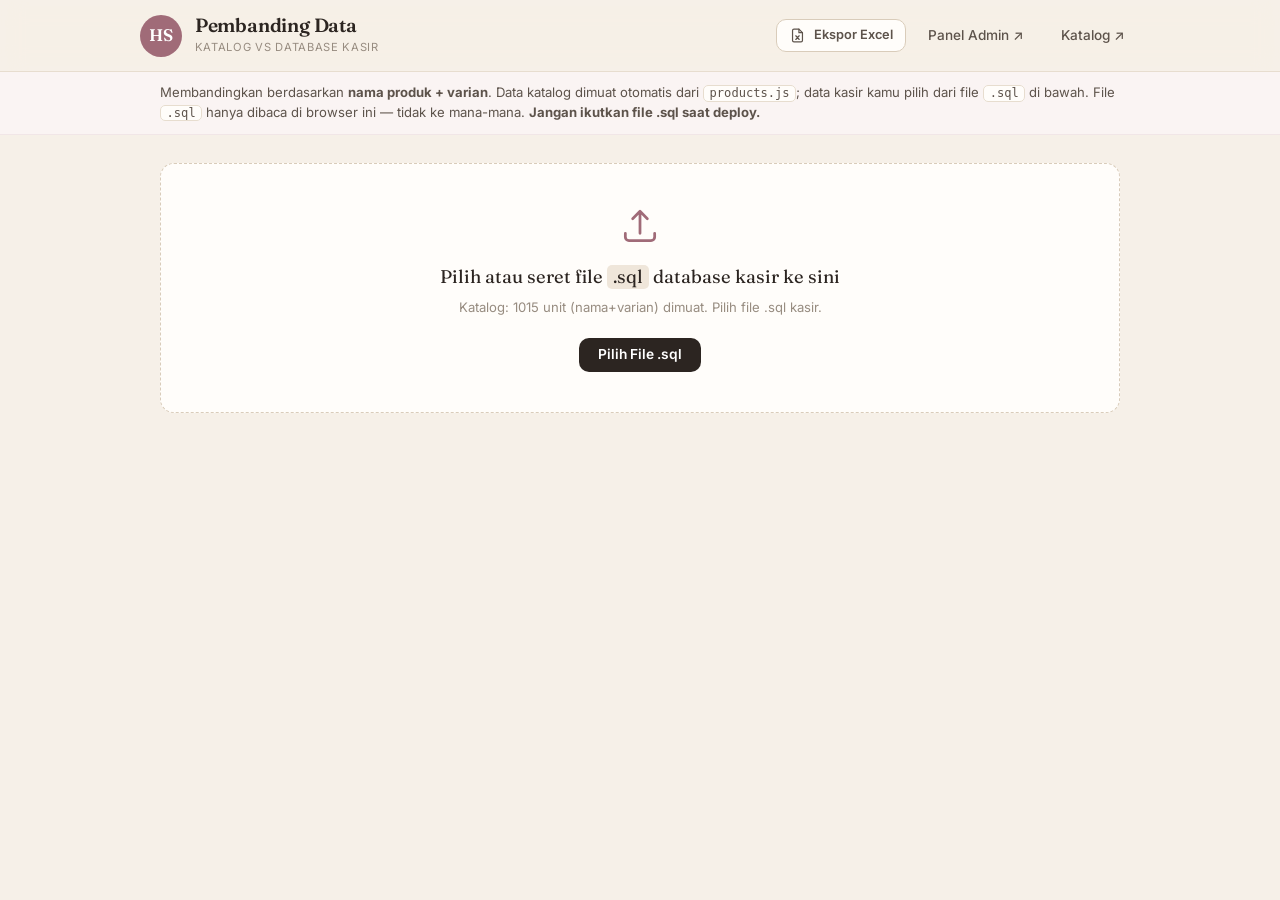
<file: compare.html>
<!DOCTYPE html>
<html lang="id">
<head>
    <meta charset="UTF-8">
    <meta name="viewport" content="width=device-width, initial-scale=1.0">
    <meta name="robots" content="noindex, nofollow">
    <title>Pembanding Katalog vs Kasir — Toko Kosmetik H. Saifullah</title>
    <link rel="stylesheet" href="style.css">
    <link rel="stylesheet" href="compare.css">
    <link rel="preconnect" href="https://fonts.googleapis.com">
    <link rel="preconnect" href="https://fonts.gstatic.com" crossorigin>
    <link href="https://fonts.googleapis.com/css2?family=Fraunces:ital,opsz,wght@0,9..144,400..700;1,9..144,400&family=Inter:wght@400;500;600;700&display=swap" rel="stylesheet">
</head>
<body class="admin-body">

    <header class="admin-header">
        <div class="admin-header-inner">
            <div class="brand">
                <span class="brand-mark">HS</span>
                <div class="brand-text">
                    <h1>Pembanding Data</h1>
                    <span class="brand-tagline">Katalog vs Database Kasir</span>
                </div>
            </div>
            <nav class="cmp-nav">
                <button class="btn btn-ghost btn-sm" id="exportExcelBtn" title="Unduh isi katalog & hasil perbandingan sebagai file Excel (.xlsx)">
                    <svg viewBox="0 0 24 24" fill="none" stroke="currentColor" stroke-width="1.7" stroke-linecap="round" stroke-linejoin="round"><path d="M14 3H7a2 2 0 0 0-2 2v14a2 2 0 0 0 2 2h10a2 2 0 0 0 2-2V8z"/><path d="M14 3v5h5"/><path d="m9.6 12.4 4.8 5.2m0-5.2-4.8 5.2"/></svg>
                    Ekspor Excel
                </button>
                <a href="admin.html" class="nav-link" target="_blank" rel="noopener">Panel Admin ↗</a>
                <a href="index.html" class="nav-link" target="_blank" rel="noopener">Katalog ↗</a>
            </nav>
        </div>
    </header>

    <div class="info-bar">
        <div class="info-bar-inner">
            Membandingkan berdasarkan <strong>nama produk + varian</strong>. Data katalog dimuat otomatis dari
            <code>products.js</code>; data kasir kamu pilih dari file <code>.sql</code> di bawah.
            File <code>.sql</code> hanya dibaca di browser ini — tidak ke mana-mana. <strong>Jangan ikutkan file .sql saat deploy.</strong>
        </div>
    </div>

    <main class="cmp-main-content">

        <!-- Upload -->
        <div class="dropzone" id="dropzone">
            <div class="dropzone-icon">
                <svg viewBox="0 0 24 24" fill="none" stroke="currentColor" stroke-width="1.5" stroke-linecap="round" stroke-linejoin="round"><path d="M12 16V4m0 0 4 4m-4-4-4 4"/><path d="M4 16v2a2 2 0 0 0 2 2h12a2 2 0 0 0 2-2v-2"/></svg>
            </div>
            <p class="dropzone-title">Pilih atau seret file <code>.sql</code> database kasir ke sini</p>
            <p class="dropzone-sub" id="dropzoneSub">Katalog: memuat…</p>
            <button class="btn btn-primary" id="pickBtn">Pilih File .sql</button>
            <input type="file" id="fileInput" accept=".sql,text/plain,application/sql" hidden>
        </div>

        <!-- Results -->
        <div id="resultsArea" hidden>
            <!-- Summary -->
            <div class="summary">
                <div class="sum-card">
                    <span class="sum-num" id="sumPos">0</span>
                    <span class="sum-label">Unit di kasir</span>
                </div>
                <div class="sum-card">
                    <span class="sum-num" id="sumCat">0</span>
                    <span class="sum-label">Unit di katalog</span>
                </div>
                <div class="sum-card highlight">
                    <span class="sum-num" id="sumMissing">0</span>
                    <span class="sum-label">Perlu ditambah ke katalog</span>
                </div>
                <div class="sum-card">
                    <span class="sum-num" id="sumOnlyCat">0</span>
                    <span class="sum-label">Hanya di katalog</span>
                </div>
            </div>

            <div class="cmp-search">
                <span class="search-icon">
                    <svg viewBox="0 0 24 24" fill="none" stroke="currentColor" stroke-width="1.7" stroke-linecap="round" stroke-linejoin="round"><circle cx="11" cy="11" r="7"/><path d="m21 21-4.2-4.2"/></svg>
                </span>
                <input type="text" id="searchInput" class="search-input" placeholder="Cari nama produk…">
            </div>

            <!-- Missing in catalog (main) -->
            <section class="result-block">
                <div class="result-head">
                    <h2>Ada di kasir, belum di katalog</h2>
                    <div class="result-head-right">
                        <span class="result-count" id="missingCount">0</span>
                        <button class="btn btn-primary btn-sm" id="addToAdminBtn" disabled>Tambahkan ke Admin</button>
                    </div>
                </div>
                <p class="result-hint">Centang yang ingin ditambahkan lalu klik <em>Tambahkan ke Admin</em> — produk langsung masuk ke draft Panel Admin (kategori otomatis dari kasir), tinggal lengkapi foto lalu ekspor. Item <strong>"Mungkin sama"</strong> (nama mirip <em>atau</em> varian yang cuma beda penulisan, mis. "Roll on" vs "Roll On Promo") sengaja tidak dicentang otomatis — kamu yang menentukan.</p>
                <div class="missing-controls">
                    <span class="breakdown" id="missingBreakdown"></span>
                    <div class="missing-tools">
                        <button class="linkbtn" id="selectAllBtn">Pilih semua</button>
                        <button class="linkbtn" id="clearSelBtn">Kosongkan</button>
                        <button class="linkbtn" id="copyMissingBtn">Salin daftar</button>
                        <label class="check"><input type="checkbox" id="hideMaybe"> Sembunyikan kemungkinan duplikat</label>
                    </div>
                </div>
                <div class="cmp-list" id="missingList"></div>
                <p class="block-empty" id="missingEmpty" hidden>Tidak ada — semua produk kasir sudah ada di katalog. 🎉</p>
            </section>

            <!-- Only in catalog (secondary) -->
            <section class="result-block">
                <button class="result-head collapsible" id="onlyCatToggle" aria-expanded="false">
                    <h2>Hanya di katalog (tidak ada di kasir)</h2>
                    <div class="result-head-right">
                        <span class="result-count muted" id="onlyCatCount">0</span>
                        <span class="chevron">
                            <svg viewBox="0 0 24 24" fill="none" stroke="currentColor" stroke-width="1.8" stroke-linecap="round" stroke-linejoin="round"><path d="m6 9 6 6 6-6"/></svg>
                        </span>
                    </div>
                </button>
                <p class="result-hint">Untuk cek typo penulisan nama atau produk yang sudah tidak dijual di kasir.</p>
                <div class="cmp-list" id="onlyCatList" hidden></div>
            </section>
        </div>
    </main>

    <!-- Toast -->
    <div class="toast" id="toast">
        <span class="toast-icon">
            <svg viewBox="0 0 24 24" fill="none" stroke="currentColor" stroke-width="2.4" stroke-linecap="round" stroke-linejoin="round"><path d="M20 6 9 17l-5-5"/></svg>
        </span>
        <span class="toast-message" id="toastMessage"></span>
    </div>

    <!-- Back to Top -->
    <button class="back-to-top" id="backToTop" aria-label="Kembali ke atas" title="Kembali ke atas">
        <svg viewBox="0 0 24 24" fill="none" stroke="currentColor" stroke-width="2" stroke-linecap="round" stroke-linejoin="round"><path d="M12 19V5M5 12l7-7 7 7"/></svg>
    </button>

    <script src="products.js"></script>
    <script src="xlsx.js"></script>
    <script src="compare.js"></script>
</body>
</html>
</file>
<file: style.css>
/* ============================================================
   STYLE.CSS — Toko Kosmetik H. Saifullah
   Boutique elegant: cream + dusty mauve, Fraunces serif display
   ============================================================ */

:root {
    --cream:        #f6f0e8;
    --cream-deep:   #efe6da;
    --surface:      #fffdfa;
    --ink:          #2c2521;
    --ink-soft:     #5d534b;
    --muted:        #978c80;
    --line:         #e7ddcf;
    --line-strong:  #d9ccba;
    --accent:       #a06b78;
    --accent-deep:  #7e4f5c;
    --accent-soft:  #f1e6e7;
    --accent-tint:  #faf4f3;
    --wa:           #1f9d57;
    --wa-deep:      #17804a;
    --danger:       #b4564f;
    --danger-soft:  #f6e6e4;
    --radius:       14px;
    --radius-sm:    10px;
    --shadow:       0 10px 30px -16px rgba(60, 42, 36, 0.35);
    --shadow-soft:  0 4px 18px -12px rgba(60, 42, 36, 0.30);
    --ease:         cubic-bezier(0.22, 0.61, 0.36, 1);
}

* {
    margin: 0;
    padding: 0;
    box-sizing: border-box;
}

html {
    scroll-behavior: smooth;
}

body {
    font-family: 'Inter', -apple-system, BlinkMacSystemFont, 'Segoe UI', Roboto, sans-serif;
    background: var(--cream);
    min-height: 100vh;
    color: var(--ink);
    line-height: 1.6;
    -webkit-font-smoothing: antialiased;
    text-rendering: optimizeLegibility;
}

svg {
    display: block;
    width: 100%;
    height: 100%;
}

/* ============================================================
   HEADER
   ============================================================ */
.header {
    background: rgba(246, 240, 232, 0.82);
    backdrop-filter: saturate(150%) blur(12px);
    -webkit-backdrop-filter: saturate(150%) blur(12px);
    border-bottom: 1px solid var(--line);
    padding: 0.9rem 1.25rem;
    position: sticky;
    top: 0;
    z-index: 1000;
}

.header-container {
    max-width: 1280px;
    margin: 0 auto;
    display: flex;
    align-items: center;
    justify-content: space-between;
    gap: 1rem;
}

.brand {
    display: flex;
    align-items: center;
    gap: 0.8rem;
    min-width: 0;
}

.brand-mark {
    flex-shrink: 0;
    width: 42px;
    height: 42px;
    display: grid;
    place-items: center;
    border-radius: 50%;
    background: var(--accent);
    color: #fff;
    font-family: 'Fraunces', serif;
    font-weight: 600;
    font-size: 1.05rem;
    letter-spacing: 0.02em;
}

.brand-text {
    min-width: 0;
}

.brand-text h1 {
    font-family: 'Fraunces', serif;
    font-optical-sizing: auto;
    color: var(--ink);
    font-size: 1.2rem;
    font-weight: 600;
    line-height: 1.15;
    letter-spacing: -0.01em;
}

.brand-tagline {
    display: block;
    font-size: 0.7rem;
    letter-spacing: 0.06em;
    text-transform: uppercase;
    color: var(--muted);
    margin-top: 0.15rem;
}

.nav-menu {
    display: flex;
    align-items: center;
    gap: 0.4rem;
    flex-shrink: 0;
}

.nav-link {
    padding: 0.45rem 0.95rem;
    color: var(--ink-soft);
    text-decoration: none;
    border-radius: 999px;
    font-size: 0.85rem;
    font-weight: 500;
    transition: color 0.25s var(--ease), background 0.25s var(--ease);
    white-space: nowrap;
    border: none;
    background: transparent;
    font-family: inherit;
    cursor: pointer;
}

.nav-link:hover {
    color: var(--ink);
    background: var(--cream-deep);
}

.nav-link.active {
    color: var(--accent-deep);
    background: var(--accent-soft);
}

/* ============================================================
   FLOATING CART BUTTON
   ============================================================ */
.floating-cart-btn {
    position: fixed;
    bottom: 1.6rem;
    right: 1.6rem;
    width: 58px;
    height: 58px;
    background: var(--ink);
    border: none;
    border-radius: 50%;
    cursor: pointer;
    z-index: 1100;
    box-shadow: var(--shadow);
    transition: transform 0.25s var(--ease), background 0.3s var(--ease);
    display: flex;
    align-items: center;
    justify-content: center;
    color: #fff;
}

.floating-cart-btn.has-items {
    background: var(--accent);
}

.floating-cart-btn:hover {
    transform: translateY(-2px) scale(1.04);
}

.floating-cart-btn:active {
    transform: scale(0.96);
}

.floating-cart-btn .cart-icon {
    width: 24px;
    height: 24px;
}

.floating-cart-btn .cart-badge {
    position: absolute;
    top: -3px;
    right: -3px;
    background: var(--accent-deep);
    color: #fff;
    font-size: 0.68rem;
    font-weight: 700;
    min-width: 21px;
    height: 21px;
    padding: 0 5px;
    border-radius: 999px;
    display: none;
    align-items: center;
    justify-content: center;
    border: 2px solid var(--cream);
}

.floating-cart-btn.has-items .cart-badge {
    background: var(--ink);
}

/* ============================================================
   BACK TO TOP (dipakai katalog, admin, & pembanding)
   ============================================================ */
.back-to-top {
    position: fixed;
    bottom: 1.5rem;
    right: 1.5rem;
    width: 46px;
    height: 46px;
    border-radius: 50%;
    border: 1px solid var(--line-strong);
    background: var(--surface);
    color: var(--ink);
    cursor: pointer;
    display: flex;
    align-items: center;
    justify-content: center;
    padding: 12px;
    box-shadow: var(--shadow-soft);
    opacity: 0;
    visibility: hidden;
    transform: translateY(10px);
    transition: opacity 0.25s var(--ease), transform 0.25s var(--ease),
                visibility 0.25s var(--ease), background 0.2s var(--ease), color 0.2s var(--ease);
    z-index: 1050;
}

.back-to-top.visible {
    opacity: 1;
    visibility: visible;
    transform: translateY(0);
}

.back-to-top:hover {
    background: var(--ink);
    color: #fff;
    border-color: var(--ink);
    transform: translateY(-2px);
}

.back-to-top svg { width: 100%; height: 100%; }

/* Di katalog ada tombol keranjang melayang di kanan-bawah,
   jadi tombol ini diangkat ke atasnya (body tanpa kelas .admin-body) */
body:not(.admin-body) .back-to-top { bottom: 5.75rem; right: 1.6rem; }

@media (max-width: 480px) {
    .back-to-top { width: 42px; height: 42px; }
    body:not(.admin-body) .back-to-top { bottom: 5rem; right: 1.1rem; }
}

/* ============================================================
   FILTER SECTION
   ============================================================ */
.filter-section {
    background: var(--cream);
    padding: 0.9rem 1.25rem;
    border-bottom: 1px solid var(--line);
    position: sticky;
    top: 66px;
    z-index: 100;
}

.filter-row {
    display: flex;
    gap: 0.6rem;
    max-width: 860px;
    margin: 0 auto;
    align-items: center;
}

.category-select-btn {
    display: flex;
    align-items: center;
    gap: 0.5rem;
    padding: 0.7rem 1rem;
    background: var(--surface);
    color: var(--ink);
    border: 1px solid var(--line-strong);
    border-radius: 999px;
    font-size: 0.85rem;
    font-family: inherit;
    font-weight: 500;
    cursor: pointer;
    transition: border-color 0.25s var(--ease), background 0.25s var(--ease);
    white-space: nowrap;
    flex-shrink: 0;
}

.category-select-btn:hover {
    border-color: var(--accent);
}

.category-text {
    max-width: 130px;
    overflow: hidden;
    text-overflow: ellipsis;
}

.category-arrow {
    width: 15px;
    height: 15px;
    color: var(--muted);
}

.search-container {
    flex: 1;
    min-width: 0;
    position: relative;
    display: flex;
    align-items: center;
}

.search-icon {
    position: absolute;
    left: 1rem;
    width: 17px;
    height: 17px;
    color: var(--muted);
    pointer-events: none;
}

.search-input {
    width: 100%;
    padding: 0.7rem 1.1rem 0.7rem 2.6rem;
    border: 1px solid var(--line-strong);
    border-radius: 999px;
    font-size: 0.9rem;
    font-family: inherit;
    color: var(--ink);
    transition: border-color 0.25s var(--ease), box-shadow 0.25s var(--ease);
    background: var(--surface);
}

.search-input::placeholder { color: var(--muted); }

.search-input:focus {
    outline: none;
    border-color: var(--accent);
    box-shadow: 0 0 0 3px var(--accent-soft);
}

.view-toggle-btn {
    width: 44px;
    height: 44px;
    background: var(--surface);
    color: var(--ink-soft);
    border: 1px solid var(--line-strong);
    border-radius: 50%;
    cursor: pointer;
    transition: border-color 0.25s var(--ease), color 0.25s var(--ease);
    display: flex;
    align-items: center;
    justify-content: center;
    flex-shrink: 0;
    padding: 0;
}

.view-toggle-btn:hover {
    border-color: var(--accent);
    color: var(--accent);
}

.view-toggle-btn .view-icon {
    width: 20px;
    height: 20px;
}

/* Category Modal */
.category-modal-content { max-width: 520px; }

.category-grid {
    display: grid;
    grid-template-columns: repeat(2, 1fr);
    gap: 0.5rem;
}

@media (min-width: 440px) {
    .category-grid { grid-template-columns: repeat(3, 1fr); }
}

.category-grid-btn {
    padding: 0.7rem 0.5rem;
    background: var(--surface);
    border: 1px solid var(--line);
    border-radius: var(--radius-sm);
    font-size: 0.8rem;
    font-family: inherit;
    font-weight: 500;
    color: var(--ink-soft);
    cursor: pointer;
    transition: all 0.2s var(--ease);
    text-align: center;
}

.category-grid-btn:hover {
    border-color: var(--accent);
    color: var(--accent-deep);
}

.category-grid-btn.active {
    background: var(--ink);
    color: #fff;
    border-color: var(--ink);
}

/* ============================================================
   MAIN CONTENT
   ============================================================ */
.main-content {
    max-width: 1280px;
    margin: 0 auto;
    padding: 2rem 1.25rem 4rem;
}

.products-info {
    margin-bottom: 1.25rem;
    color: var(--muted);
    font-size: 0.78rem;
    text-transform: uppercase;
    letter-spacing: 0.08em;
}

.products-grid {
    display: grid;
    grid-template-columns: repeat(2, 1fr);
    gap: 0.9rem;
}

@media (min-width: 640px) {
    .products-grid { grid-template-columns: repeat(3, 1fr); gap: 1.1rem; }
}

@media (min-width: 1024px) {
    .products-grid { grid-template-columns: repeat(4, 1fr); gap: 1.25rem; }
}

@media (min-width: 1280px) {
    .products-grid { grid-template-columns: repeat(5, 1fr); }
}

/* ============================================================
   PRODUCT CARD
   ============================================================ */
.product-card {
    background: var(--surface);
    border: 1px solid var(--line);
    border-radius: var(--radius);
    overflow: hidden;
    transition: transform 0.3s var(--ease), box-shadow 0.3s var(--ease), border-color 0.3s var(--ease);
    display: flex;
    flex-direction: column;
}

.product-card:hover {
    transform: translateY(-4px);
    box-shadow: var(--shadow);
    border-color: var(--line-strong);
}

.product-image {
    width: 100%;
    aspect-ratio: 1;
    background: var(--cream-deep);
    display: flex;
    align-items: center;
    justify-content: center;
    color: #c3b4a2;
    border-bottom: 1px solid var(--line);
}

.product-image .img-placeholder {
    width: 38%;
    height: 38%;
    opacity: 0.8;
}

.product-image img {
    width: 100%;
    height: 100%;
    object-fit: cover;
}

.product-info {
    padding: 0.9rem;
    flex: 1;
    display: flex;
    flex-direction: column;
}

.product-category {
    font-size: 0.62rem;
    font-weight: 600;
    letter-spacing: 0.1em;
    text-transform: uppercase;
    color: var(--accent);
    margin-bottom: 0.4rem;
}

.product-name {
    font-family: 'Fraunces', serif;
    font-optical-sizing: auto;
    font-size: 0.98rem;
    font-weight: 500;
    color: var(--ink);
    margin-bottom: 0.8rem;
    line-height: 1.3;
    display: -webkit-box;
    -webkit-line-clamp: 2;
    -webkit-box-orient: vertical;
    overflow: hidden;
}

.variant-btn {
    display: inline-flex;
    align-items: center;
    gap: 0.35rem;
    align-self: flex-start;
    padding: 0.3rem 0;
    background: none;
    border: none;
    font-size: 0.76rem;
    font-family: inherit;
    font-weight: 500;
    color: var(--accent-deep);
    cursor: pointer;
    transition: color 0.2s var(--ease);
    margin-bottom: 0.7rem;
    border-bottom: 1px solid transparent;
}

.variant-btn svg { width: 14px; height: 14px; }

.variant-btn:hover {
    color: var(--ink);
    border-bottom-color: currentColor;
}

.product-actions {
    display: flex;
    gap: 0.5rem;
    margin-top: auto;
}

.action-btn {
    flex: 1;
    padding: 0.55rem;
    border: 1px solid var(--ink);
    border-radius: var(--radius-sm);
    font-size: 0.82rem;
    font-family: inherit;
    font-weight: 600;
    cursor: pointer;
    transition: all 0.2s var(--ease);
    display: flex;
    align-items: center;
    justify-content: center;
    gap: 0.35rem;
}

.action-btn svg { width: 17px; height: 17px; }

.add-cart-btn {
    background: var(--ink);
    color: #fff;
}

.add-cart-btn:hover {
    background: var(--accent);
    border-color: var(--accent);
}

/* ============================================================
   NO PRODUCTS
   ============================================================ */
.no-products {
    text-align: center;
    padding: 4rem 2rem;
    color: var(--muted);
}

.no-products-icon {
    width: 48px;
    height: 48px;
    margin: 0 auto 1.2rem;
    color: var(--line-strong);
}

.no-products p {
    font-family: 'Fraunces', serif;
    font-size: 1.2rem;
    color: var(--ink-soft);
    margin-bottom: 1.2rem;
}

.reset-btn {
    padding: 0.7rem 1.8rem;
    background: var(--ink);
    color: #fff;
    border: none;
    border-radius: 999px;
    font-size: 0.88rem;
    font-family: inherit;
    font-weight: 600;
    cursor: pointer;
    transition: background 0.25s var(--ease);
}

.reset-btn:hover { background: var(--accent); }

/* ============================================================
   MODAL
   ============================================================ */
.modal-overlay {
    position: fixed;
    inset: 0;
    background: rgba(44, 37, 33, 0.45);
    backdrop-filter: blur(3px);
    -webkit-backdrop-filter: blur(3px);
    display: flex;
    align-items: center;
    justify-content: center;
    z-index: 2000;
    opacity: 0;
    visibility: hidden;
    transition: opacity 0.3s var(--ease), visibility 0.3s var(--ease);
    padding: 1rem;
}

.modal-overlay.active {
    opacity: 1;
    visibility: visible;
}

.modal-content {
    background: var(--surface);
    border-radius: 18px;
    width: 100%;
    max-width: 440px;
    max-height: 90vh;
    overflow-y: auto;
    transform: scale(0.96) translateY(12px);
    transition: transform 0.3s var(--ease);
    position: relative;
    box-shadow: 0 30px 60px -24px rgba(44, 37, 33, 0.5);
}

.modal-overlay.active .modal-content {
    transform: scale(1) translateY(0);
}

.modal-close {
    position: absolute;
    top: 1rem;
    right: 1rem;
    width: 34px;
    height: 34px;
    background: var(--cream-deep);
    border: none;
    border-radius: 50%;
    cursor: pointer;
    transition: background 0.25s var(--ease), transform 0.25s var(--ease);
    display: flex;
    align-items: center;
    justify-content: center;
    z-index: 10;
    color: var(--ink-soft);
    padding: 9px;
}

.modal-close:hover {
    background: var(--line-strong);
    transform: rotate(90deg);
}

.modal-header {
    text-align: center;
    padding: 2rem 1.5rem 1rem;
}

.modal-eyebrow {
    display: block;
    font-size: 0.68rem;
    letter-spacing: 0.12em;
    text-transform: uppercase;
    color: var(--accent);
    margin-bottom: 0.5rem;
    font-weight: 600;
}

.category-modal-content .modal-header h2,
.modal-header h2:not(.modal-product-name) {
    font-family: 'Fraunces', serif;
    font-size: 1.4rem;
    font-weight: 600;
    color: var(--ink);
}

.modal-product-image {
    width: 84px;
    height: 84px;
    background: var(--cream-deep);
    border-radius: 16px;
    display: flex;
    align-items: center;
    justify-content: center;
    margin: 0 auto 1rem;
    overflow: hidden;
    color: #c3b4a2;
}

.modal-product-image .img-placeholder { width: 40%; height: 40%; }

.modal-product-image img {
    width: 100%;
    height: 100%;
    object-fit: cover;
}

.modal-product-name {
    font-family: 'Fraunces', serif;
    font-size: 1.35rem;
    font-weight: 600;
    color: var(--ink);
    margin-bottom: 0.5rem;
    line-height: 1.2;
}

.modal-product-category {
    display: inline-block;
    font-size: 0.66rem;
    font-weight: 600;
    letter-spacing: 0.1em;
    text-transform: uppercase;
    color: var(--accent);
}

.modal-body { padding: 0.5rem 1.5rem 1rem; }

.variant-label {
    font-weight: 600;
    font-size: 0.8rem;
    letter-spacing: 0.04em;
    text-transform: uppercase;
    color: var(--muted);
    margin-bottom: 0.9rem;
}

.variant-options {
    display: flex;
    flex-wrap: wrap;
    gap: 0.5rem;
}

.variant-option {
    padding: 0.55rem 1rem;
    background: var(--surface);
    border: 1px solid var(--line-strong);
    border-radius: 999px;
    font-size: 0.88rem;
    font-family: inherit;
    color: var(--ink-soft);
    cursor: pointer;
    transition: all 0.2s var(--ease);
}

.variant-option:hover {
    border-color: var(--accent);
    color: var(--accent-deep);
}

.variant-option.selected {
    background: var(--ink);
    color: #fff;
    border-color: var(--ink);
}

.modal-footer {
    padding: 1rem 1.5rem 1.5rem;
    display: flex;
    flex-direction: column;
    gap: 0.8rem;
}

.modal-btn {
    width: 100%;
    padding: 0.95rem;
    border: none;
    border-radius: var(--radius-sm);
    font-size: 0.95rem;
    font-family: inherit;
    font-weight: 600;
    cursor: pointer;
    transition: background 0.25s var(--ease);
    display: flex;
    align-items: center;
    justify-content: center;
    gap: 0.5rem;
}

.modal-btn.cart-add-btn {
    background: var(--ink);
    color: #fff;
}

.modal-btn.cart-add-btn:hover { background: var(--accent); }

/* Add to cart modal */
.add-cart-modal-content { max-width: 400px; }

.modal-product-variant {
    display: block;
    color: var(--muted);
    font-size: 0.82rem;
    margin-top: 0.4rem;
}

.qty-section { margin-bottom: 1.5rem; }

.qty-label, .unit-label, .notes-label {
    font-weight: 600;
    font-size: 0.8rem;
    letter-spacing: 0.04em;
    text-transform: uppercase;
    color: var(--muted);
    margin-bottom: 0.8rem;
}

.notes-optional {
    text-transform: none;
    letter-spacing: 0;
    font-weight: 400;
    color: var(--muted);
}

.qty-controls {
    display: flex;
    align-items: center;
    justify-content: center;
    gap: 1.25rem;
}

.qty-ctrl-btn {
    width: 44px;
    height: 44px;
    border: 1px solid var(--line-strong);
    background: var(--surface);
    border-radius: 50%;
    font-size: 1.4rem;
    line-height: 1;
    cursor: pointer;
    transition: all 0.2s var(--ease);
    display: flex;
    align-items: center;
    justify-content: center;
    color: var(--ink);
}

.qty-ctrl-btn:hover {
    background: var(--ink);
    color: #fff;
    border-color: var(--ink);
}

.qty-display {
    font-family: 'Fraunces', serif;
    font-size: 1.6rem;
    font-weight: 600;
    min-width: 48px;
    text-align: center;
    color: var(--ink);
}

/* Pilihan satuan: Pcs / Pak / Lusin */
.unit-section { margin-bottom: 1.5rem; }

.unit-options {
    display: flex;
    gap: 0.5rem;
}

.unit-option {
    flex: 1;
    padding: 0.6rem 0.5rem;
    background: var(--surface);
    border: 1px solid var(--line-strong);
    border-radius: 999px;
    font-family: inherit;
    font-size: 0.88rem;
    font-weight: 500;
    color: var(--ink-soft);
    cursor: pointer;
    transition: all 0.2s var(--ease);
}

.unit-option:hover {
    border-color: var(--accent);
    color: var(--accent-deep);
}

.unit-option.selected {
    background: var(--ink);
    color: #fff;
    border-color: var(--ink);
}

.notes-section { margin-bottom: 0.5rem; }

.notes-input {
    width: 100%;
    min-height: 78px;
    padding: 0.8rem 1rem;
    border: 1px solid var(--line-strong);
    border-radius: var(--radius-sm);
    font-size: 0.9rem;
    font-family: inherit;
    color: var(--ink);
    resize: vertical;
    transition: border-color 0.25s var(--ease), box-shadow 0.25s var(--ease);
    background: var(--surface);
}

.notes-input:focus {
    outline: none;
    border-color: var(--accent);
    box-shadow: 0 0 0 3px var(--accent-soft);
}

.notes-input::placeholder { color: var(--muted); }

/* ============================================================
   CART SIDEBAR
   ============================================================ */
.cart-overlay {
    position: fixed;
    inset: 0;
    background: rgba(44, 37, 33, 0.45);
    backdrop-filter: blur(3px);
    -webkit-backdrop-filter: blur(3px);
    z-index: 1500;
    opacity: 0;
    visibility: hidden;
    transition: opacity 0.3s var(--ease), visibility 0.3s var(--ease);
}

.cart-overlay.active {
    opacity: 1;
    visibility: visible;
}

.cart-sidebar {
    position: fixed;
    top: 0;
    right: 0;
    width: 100%;
    max-width: 410px;
    height: 100%;
    background: var(--cream);
    z-index: 1600;
    transform: translateX(100%);
    transition: transform 0.35s var(--ease);
    display: flex;
    flex-direction: column;
    box-shadow: -20px 0 50px -30px rgba(44, 37, 33, 0.6);
}

.cart-sidebar.active { transform: translateX(0); }

.cart-header {
    display: flex;
    justify-content: space-between;
    align-items: center;
    padding: 1.4rem 1.5rem;
    border-bottom: 1px solid var(--line);
    background: var(--surface);
}

.cart-header h2 {
    font-family: 'Fraunces', serif;
    font-size: 1.3rem;
    font-weight: 600;
    color: var(--ink);
}

.cart-close {
    width: 34px;
    height: 34px;
    background: var(--cream-deep);
    border: none;
    border-radius: 50%;
    color: var(--ink-soft);
    cursor: pointer;
    transition: background 0.25s var(--ease), transform 0.25s var(--ease);
    display: flex;
    align-items: center;
    justify-content: center;
    padding: 9px;
}

.cart-close:hover {
    background: var(--line-strong);
    transform: rotate(90deg);
}

.cart-items {
    flex: 1;
    overflow-y: auto;
    padding: 1rem;
}

.cart-item {
    display: flex;
    gap: 0.8rem;
    padding: 0.7rem;
    background: var(--surface);
    border: 1px solid var(--line);
    border-radius: var(--radius-sm);
    margin-bottom: 0.55rem;
}

.cart-item-image {
    width: 48px;
    height: 48px;
    background: var(--cream-deep);
    border-radius: 9px;
    display: flex;
    align-items: center;
    justify-content: center;
    flex-shrink: 0;
    color: #c3b4a2;
    overflow: hidden;
}

.cart-item-image .img-placeholder { width: 40%; height: 40%; }
.cart-item-image img { width: 100%; height: 100%; object-fit: cover; }

.cart-item-details {
    flex: 1;
    min-width: 0;
}

.cart-item-name {
    font-family: 'Fraunces', serif;
    font-weight: 500;
    font-size: 0.95rem;
    color: var(--ink);
    margin-bottom: 0.15rem;
    white-space: nowrap;
    overflow: hidden;
    text-overflow: ellipsis;
}

.cart-item-variant {
    font-size: 0.78rem;
    color: var(--muted);
    margin-bottom: 0.4rem;
}

.cart-item-notes {
    font-size: 0.74rem;
    color: var(--accent-deep);
    margin-bottom: 0.5rem;
    padding: 0.25rem 0.5rem;
    background: var(--accent-tint);
    border-radius: 6px;
    display: inline-block;
}

/* Catatan per item di dalam keranjang (lihat / tambah / ubah) */
.cart-item-notearea { margin: 0.3rem 0 0.45rem; }

.cart-note-view,
.cart-note-add {
    display: inline-flex;
    align-items: center;
    gap: 0.3rem;
    max-width: 100%;
    border: none;
    background: none;
    font-family: inherit;
    cursor: pointer;
    padding: 0;
    text-align: left;
    transition: color 0.2s var(--ease);
}
.cart-note-view svg,
.cart-note-add svg { width: 13px; height: 13px; flex-shrink: 0; }
.cart-note-view span,
.cart-note-add span { overflow: hidden; text-overflow: ellipsis; white-space: nowrap; }

.cart-note-view {
    font-size: 0.74rem;
    color: var(--accent-deep);
    background: var(--accent-tint);
    padding: 0.25rem 0.5rem;
    border-radius: 6px;
}
.cart-note-add { font-size: 0.74rem; color: var(--muted); }
.cart-note-view:hover,
.cart-note-add:hover { color: var(--accent); }

.cart-note-input {
    width: 100%;
    padding: 0.4rem 0.6rem;
    border: 1px solid var(--line-strong);
    border-radius: 7px;
    font-family: inherit;
    font-size: 0.8rem;
    color: var(--ink);
    background: var(--surface);
}
.cart-note-input:focus {
    outline: none;
    border-color: var(--accent);
    box-shadow: 0 0 0 3px var(--accent-soft);
}

.cart-note-actions { display: flex; gap: 0.4rem; margin-top: 0.35rem; }
.cart-note-save,
.cart-note-cancel {
    font-family: inherit;
    font-size: 0.75rem;
    font-weight: 600;
    padding: 0.3rem 0.7rem;
    border-radius: 6px;
    cursor: pointer;
    border: 1px solid transparent;
    transition: all 0.2s var(--ease);
}
.cart-note-save { background: var(--ink); color: #fff; }
.cart-note-save:hover { background: var(--accent); }
.cart-note-cancel { background: transparent; color: var(--muted); border-color: var(--line-strong); }
.cart-note-cancel:hover { color: var(--ink); border-color: var(--accent); }

.cart-item-qty {
    display: flex;
    align-items: center;
    gap: 0.5rem;
}

.qty-btn {
    width: 26px;
    height: 26px;
    border: 1px solid var(--line-strong);
    background: var(--surface);
    border-radius: 7px;
    font-size: 0.95rem;
    cursor: pointer;
    transition: all 0.2s var(--ease);
    display: flex;
    align-items: center;
    justify-content: center;
    color: var(--ink);
}

.qty-btn:hover {
    background: var(--ink);
    color: #fff;
    border-color: var(--ink);
}

.qty-value {
    font-weight: 600;
    min-width: 28px;
    text-align: center;
    font-size: 0.9rem;
}

.cart-item-unit {
    margin-left: 0.15rem;
    padding: 0.15rem 0.5rem;
    border-radius: 999px;
    background: var(--accent-soft);
    color: var(--accent-deep);
    font-size: 0.68rem;
    font-weight: 700;
    letter-spacing: 0.05em;
    text-transform: uppercase;
    white-space: nowrap;
}

.cart-item-remove {
    align-self: flex-start;
    background: none;
    border: none;
    cursor: pointer;
    color: var(--muted);
    opacity: 0.7;
    transition: color 0.2s var(--ease), opacity 0.2s var(--ease);
    width: 18px;
    height: 18px;
    padding: 0;
}

.cart-item-remove svg { width: 18px; height: 18px; }

.cart-item-remove:hover {
    opacity: 1;
    color: var(--danger);
}

.cart-empty {
    display: none;
    flex-direction: column;
    align-items: center;
    justify-content: center;
    flex: 1;
    padding: 2rem;
    text-align: center;
    color: var(--muted);
}

.cart-empty.show { display: flex; }

.cart-empty-icon {
    width: 52px;
    height: 52px;
    margin-bottom: 1rem;
    color: var(--line-strong);
}

.cart-empty p {
    font-family: 'Fraunces', serif;
    font-size: 1.15rem;
    color: var(--ink-soft);
    margin-bottom: 0.4rem;
}

.cart-empty-hint { font-size: 0.85rem; }

.cart-footer {
    padding: 1rem 1.25rem;
    border-top: 1px solid var(--line);
    background: var(--surface);
}

.cart-total {
    display: flex;
    justify-content: space-between;
    align-items: center;
    margin-bottom: 0.75rem;
    font-size: 0.85rem;
    text-transform: uppercase;
    letter-spacing: 0.06em;
    color: var(--muted);
}

.cart-total span:last-child {
    font-family: 'Fraunces', serif;
    font-size: 1.05rem;
    letter-spacing: 0;
    text-transform: none;
    color: var(--ink);
}

/* Pickup Time Section */
.pickup-time-section {
    margin-bottom: 0.8rem;
}

.pickup-label {
    font-weight: 600;
    font-size: 0.75rem;
    text-transform: uppercase;
    letter-spacing: 0.05em;
    color: var(--muted);
    margin-bottom: 0.6rem;
}

.pickup-options {
    display: flex;
    flex-wrap: wrap;
    gap: 0.4rem;
}

.pickup-option {
    display: inline-flex;
    align-items: center;
    gap: 0.45rem;
    cursor: pointer;
    padding: 0.4rem 0.75rem;
    border: 1px solid var(--line-strong);
    border-radius: 999px;
    background: var(--surface);
    transition: border-color 0.2s var(--ease), background 0.2s var(--ease);
}

.pickup-option:hover { border-color: var(--accent); }

.pickup-option input[type="radio"] { display: none; }

.pickup-radio {
    width: 15px;
    height: 15px;
    border: 1.5px solid var(--line-strong);
    border-radius: 50%;
    display: flex;
    align-items: center;
    justify-content: center;
    transition: border-color 0.2s var(--ease);
    flex-shrink: 0;
}

.pickup-radio::after {
    content: '';
    width: 7px;
    height: 7px;
    background: var(--accent);
    border-radius: 50%;
    transform: scale(0);
    transition: transform 0.2s var(--ease);
}

.pickup-option input[type="radio"]:checked + .pickup-radio { border-color: var(--accent); }
.pickup-option input[type="radio"]:checked + .pickup-radio::after { transform: scale(1); }

/* Isi pill saat terpilih (browser modern); jika :has tak didukung,
   titik radio tetap menandakan pilihan */
.pickup-option:has(input[type="radio"]:checked) {
    background: var(--accent-soft);
    border-color: var(--accent);
}

.pickup-option span:last-child {
    font-size: 0.82rem;
    color: var(--ink);
    white-space: nowrap;
}

.custom-pickup-input {
    width: 100%;
    padding: 0.65rem 0.9rem;
    border: 1px solid var(--line-strong);
    border-radius: 8px;
    font-size: 0.88rem;
    font-family: inherit;
    color: var(--ink);
    margin-top: 0.5rem;
    background: var(--surface);
    transition: border-color 0.25s var(--ease), box-shadow 0.25s var(--ease);
}

.custom-pickup-input:focus {
    outline: none;
    border-color: var(--accent);
    box-shadow: 0 0 0 3px var(--accent-soft);
}

.checkout-btn {
    width: 100%;
    padding: 0.85rem;
    background: var(--wa);
    color: #fff;
    border: none;
    border-radius: var(--radius-sm);
    font-size: 0.95rem;
    font-family: inherit;
    font-weight: 600;
    cursor: pointer;
    transition: background 0.25s var(--ease);
    display: flex;
    align-items: center;
    justify-content: center;
    gap: 0.55rem;
    margin-bottom: 0.55rem;
}

.checkout-btn svg { width: 20px; height: 20px; }
.checkout-btn:hover { background: var(--wa-deep); }

.clear-cart-btn {
    width: 100%;
    padding: 0.35rem;
    background: transparent;
    color: var(--danger);
    border: none;
    font-size: 0.82rem;
    font-family: inherit;
    font-weight: 600;
    cursor: pointer;
    transition: opacity 0.2s var(--ease);
}

.clear-cart-btn:hover {
    text-decoration: underline;
    text-underline-offset: 2px;
    opacity: 0.85;
}

/* Di HP: sedikit lebih rapat lagi agar daftar produk makin lega */
@media (max-width: 480px) {
    .cart-footer { padding: 0.9rem 1.1rem; }
    .pickup-time-section { padding: 0.75rem; }
}

/* ============================================================
   TOAST NOTIFICATION
   ============================================================ */
.toast {
    position: fixed;
    bottom: 2rem;
    left: 50%;
    transform: translateX(-50%) translateY(120px);
    background: var(--ink);
    color: #fff;
    padding: 0.85rem 1.3rem;
    border-radius: 999px;
    display: flex;
    align-items: center;
    gap: 0.6rem;
    font-size: 0.88rem;
    font-weight: 500;
    box-shadow: var(--shadow);
    z-index: 3000;
    opacity: 0;
    visibility: hidden;
    transition: opacity 0.3s var(--ease), transform 0.3s var(--ease), visibility 0.3s var(--ease);
    max-width: calc(100vw - 2rem);
}

.toast.show {
    opacity: 1;
    visibility: visible;
    transform: translateX(-50%) translateY(0);
}

.toast-icon {
    width: 22px;
    height: 22px;
    background: var(--wa);
    border-radius: 50%;
    display: flex;
    align-items: center;
    justify-content: center;
    flex-shrink: 0;
    color: #fff;
    padding: 4px;
}

/* ============================================================
   ALPHABET SIDEBAR
   ============================================================ */
.alphabet-sidebar {
    position: fixed;
    right: 0;
    top: 50%;
    transform: translateY(-50%);
    z-index: 900;
    background: rgba(255, 253, 250, 0.92);
    backdrop-filter: blur(8px);
    -webkit-backdrop-filter: blur(8px);
    border: 1px solid var(--line);
    border-right: none;
    border-radius: 16px 0 0 16px;
    box-shadow: -8px 0 24px -18px rgba(44, 37, 33, 0.5);
    padding: 0.5rem 0.3rem;
    opacity: 0;
    visibility: hidden;
    transition: opacity 0.3s var(--ease), visibility 0.3s var(--ease);
}

.alphabet-sidebar.visible {
    opacity: 1;
    visibility: visible;
}

.alphabet-list {
    display: flex;
    flex-direction: column;
    align-items: center;
}

.alpha-letter {
    width: 22px;
    height: 17px;
    display: flex;
    align-items: center;
    justify-content: center;
    font-size: 0.62rem;
    font-weight: 600;
    color: var(--muted);
    cursor: pointer;
    transition: all 0.18s var(--ease);
    border-radius: 5px;
}

.alpha-letter:hover {
    background: var(--accent-soft);
    color: var(--accent-deep);
    transform: scale(1.18);
}

.alpha-letter.active {
    background: var(--accent);
    color: #fff;
}

/* ============================================================
   TUTORIAL ONBOARDING
   ============================================================ */
.tutorial-overlay {
    position: fixed;
    inset: 0;
    z-index: 10000;
    display: none;
    pointer-events: none;
}

.tutorial-overlay.active { display: block; }

.tutorial-backdrop { display: none; }

.tutorial-highlight {
    position: fixed;
    background: transparent;
    border-radius: 12px;
    z-index: 10001;
    transition: all 0.3s var(--ease);
    pointer-events: none;
    box-shadow: 0 0 0 9999px rgba(44, 37, 33, 0.7), 0 0 0 2px var(--accent);
}

.tutorial-tooltip {
    position: fixed;
    background: var(--surface);
    border-radius: 16px;
    padding: 1.4rem;
    max-width: 320px;
    width: calc(100% - 40px);
    box-shadow: 0 24px 50px -20px rgba(44, 37, 33, 0.55);
    animation: tooltipPop 0.3s var(--ease);
    z-index: 10002;
    pointer-events: auto;
    border: 1px solid var(--line);
}

@keyframes tooltipPop {
    0% { opacity: 0; transform: scale(0.85); }
    100% { opacity: 1; transform: scale(1); }
}

.tutorial-step-indicator {
    display: inline-block;
    padding: 0.25rem 0.75rem;
    background: var(--accent-soft);
    color: var(--accent-deep);
    border-radius: 999px;
    font-size: 0.72rem;
    font-weight: 600;
    letter-spacing: 0.04em;
    margin-bottom: 0.8rem;
}

.tutorial-title {
    font-family: 'Fraunces', serif;
    font-size: 1.2rem;
    font-weight: 600;
    color: var(--ink);
    margin-bottom: 0.5rem;
}

.tutorial-desc {
    font-size: 0.88rem;
    color: var(--ink-soft);
    line-height: 1.55;
    margin-bottom: 1.2rem;
}

.tutorial-actions {
    display: flex;
    gap: 0.6rem;
    justify-content: flex-end;
}

.tutorial-skip-btn {
    padding: 0.55rem 1.1rem;
    background: transparent;
    color: var(--muted);
    border: none;
    border-radius: 999px;
    font-size: 0.88rem;
    font-family: inherit;
    cursor: pointer;
    transition: all 0.25s var(--ease);
}

.tutorial-skip-btn:hover {
    color: var(--ink);
    background: var(--cream-deep);
}

.tutorial-next-btn {
    padding: 0.55rem 1.4rem;
    background: var(--ink);
    color: #fff;
    border: none;
    border-radius: 999px;
    font-size: 0.88rem;
    font-family: inherit;
    font-weight: 600;
    cursor: pointer;
    transition: background 0.25s var(--ease);
}

.tutorial-next-btn:hover { background: var(--accent); }

/* ============================================================
   LIST VIEW MODE
   ============================================================ */
.products-grid.list-view {
    display: flex;
    flex-direction: column;
    gap: 0.5rem;
}

.products-grid.list-view .product-card {
    flex-direction: row;
    align-items: center;
    padding: 0.75rem 1rem;
    border-radius: var(--radius-sm);
}

.products-grid.list-view .product-card:hover { transform: none; }

.products-grid.list-view .product-image { display: none; }

.products-grid.list-view .product-info {
    flex-direction: row;
    align-items: center;
    gap: 1rem;
    padding: 0;
    flex: 1;
}

.products-grid.list-view .product-category {
    margin-bottom: 0;
    flex-shrink: 0;
    order: 2;
}

.products-grid.list-view .product-name {
    margin-bottom: 0;
    font-size: 0.95rem;
    flex: 1;
    order: 1;
    -webkit-line-clamp: 1;
}

.products-grid.list-view .product-variants-text {
    font-size: 0.74rem;
    color: var(--muted);
    order: 3;
    white-space: nowrap;
}

.products-grid.list-view .variant-btn { display: none; }

.products-grid.list-view .product-actions {
    margin-top: 0;
    order: 4;
    flex-shrink: 0;
}

.products-grid.list-view .action-btn {
    width: 38px;
    height: 38px;
    padding: 0;
    flex: none;
}

/* ============================================================
   RESPONSIVE
   ============================================================ */
@media (max-width: 600px) {
    .brand-mark { width: 38px; height: 38px; font-size: 0.95rem; }
    .brand-text h1 { font-size: 1rem; }
    .brand-tagline { display: none; }
    .nav-link { font-size: 0.8rem; padding: 0.4rem 0.75rem; }
    .filter-section { top: 62px; }
    .category-text { max-width: 64px; }
}

@media (max-width: 480px) {
    .view-toggle-btn { width: 42px; height: 42px; }
    .floating-cart-btn {
        width: 54px; height: 54px; bottom: 1.1rem; right: 1.1rem;
    }
    .products-grid.list-view .product-info { flex-wrap: wrap; }
    .products-grid.list-view .product-category { order: 1; }
    .products-grid.list-view .product-name { order: 2; width: 100%; flex: unset; }
    .products-grid.list-view .product-variants-text { order: 3; }
    .products-grid.list-view .product-actions { order: 4; margin-left: auto; }
    .alpha-letter { width: 19px; height: 15px; font-size: 0.55rem; }
    .tutorial-tooltip {
        max-width: 280px; padding: 1.1rem;
        left: 12px !important; right: 12px !important; width: auto !important;
    }
}
</file>
<file: compare.css>
/* ============================================================
   COMPARE.CSS — Pembanding Katalog vs Kasir
   (memakai token desain dari style.css)
   ============================================================ */

.admin-body { background: var(--cream); min-height: 100vh; }

/* Buttons (mandiri agar halaman ini tidak bergantung admin.css) */
.btn {
    display: inline-flex;
    align-items: center;
    justify-content: center;
    gap: 0.45rem;
    padding: 0.6rem 1.1rem;
    border-radius: var(--radius-sm);
    font-family: inherit;
    font-size: 0.86rem;
    font-weight: 600;
    cursor: pointer;
    border: 1px solid transparent;
    transition: all 0.22s var(--ease);
    white-space: nowrap;
    line-height: 1;
}
.btn svg { width: 17px; height: 17px; }
.btn-sm { padding: 0.42rem 0.8rem; font-size: 0.8rem; }
.btn-primary { background: var(--ink); color: #fff; }
.btn-primary:hover { background: var(--accent); }
.btn-ghost { background: var(--surface); color: var(--ink-soft); border-color: var(--line-strong); }
.btn-ghost:hover { border-color: var(--accent); color: var(--accent-deep); }

/* Header */
.admin-header {
    background: rgba(246, 240, 232, 0.85);
    backdrop-filter: saturate(150%) blur(12px);
    -webkit-backdrop-filter: saturate(150%) blur(12px);
    border-bottom: 1px solid var(--line);
    padding: 0.9rem 1.25rem;
    position: sticky;
    top: 0;
    z-index: 1000;
}
.admin-header-inner {
    max-width: 1000px;
    margin: 0 auto;
    display: flex;
    align-items: center;
    justify-content: space-between;
    gap: 1rem;
}
.cmp-nav { display: flex; align-items: center; justify-content: flex-end; flex-wrap: wrap; gap: 0.4rem; }

/* Info bar */
.info-bar { background: var(--accent-tint); border-bottom: 1px solid var(--accent-soft); }
.info-bar-inner {
    max-width: 1000px;
    margin: 0 auto;
    padding: 0.7rem 1.25rem;
    font-size: 0.82rem;
    color: var(--ink-soft);
    line-height: 1.5;
}
.info-bar code {
    background: var(--surface);
    border: 1px solid var(--line);
    padding: 0.02rem 0.35rem;
    border-radius: 5px;
    font-size: 0.92em;
}

/* Main */
.cmp-main-content { max-width: 1000px; margin: 0 auto; padding: 1.75rem 1.25rem 4rem; }

/* Dropzone */
.dropzone {
    border: 1.5px dashed var(--line-strong);
    border-radius: var(--radius);
    background: var(--surface);
    padding: 2.5rem 1.5rem;
    text-align: center;
    transition: border-color 0.2s var(--ease), background 0.2s var(--ease);
}
.dropzone.dragover { border-color: var(--accent); background: var(--accent-tint); }
.dropzone-icon { width: 44px; height: 44px; margin: 0 auto 0.9rem; color: var(--accent); }
.dropzone-title { font-family: 'Fraunces', serif; font-size: 1.15rem; color: var(--ink); margin-bottom: 0.35rem; }
.dropzone-title code { font-family: inherit; }
.dropzone-sub { font-size: 0.82rem; color: var(--muted); margin-bottom: 1.2rem; }
.dropzone code {
    background: var(--cream-deep);
    padding: 0.02rem 0.35rem;
    border-radius: 5px;
}

/* Summary cards */
.summary {
    display: grid;
    grid-template-columns: repeat(2, 1fr);
    gap: 0.8rem;
    margin-bottom: 1.5rem;
}
@media (min-width: 720px) { .summary { grid-template-columns: repeat(4, 1fr); } }

.sum-card {
    background: var(--surface);
    border: 1px solid var(--line);
    border-radius: var(--radius);
    padding: 1.1rem 1.2rem;
    display: flex;
    flex-direction: column;
    gap: 0.3rem;
}
.sum-card.highlight { border-color: var(--accent); background: var(--accent-tint); }
.sum-num { font-family: 'Fraunces', serif; font-size: 1.9rem; font-weight: 600; color: var(--ink); line-height: 1; }
.sum-card.highlight .sum-num { color: var(--accent-deep); }
.sum-label { font-size: 0.72rem; text-transform: uppercase; letter-spacing: 0.06em; color: var(--muted); }

/* Search */
.cmp-search { position: relative; display: flex; align-items: center; margin-bottom: 1.5rem; }

/* Result blocks */
.result-block { margin-bottom: 2rem; }
.result-head {
    display: flex;
    align-items: center;
    justify-content: space-between;
    gap: 1rem;
    width: 100%;
}
.result-head h2 {
    font-family: 'Fraunces', serif;
    font-size: 1.25rem;
    font-weight: 600;
    color: var(--ink);
}
.result-head-right { display: flex; align-items: center; gap: 0.6rem; }
.result-count {
    background: var(--accent);
    color: #fff;
    font-size: 0.8rem;
    font-weight: 600;
    padding: 0.15rem 0.6rem;
    border-radius: 999px;
    min-width: 26px;
    text-align: center;
}
.result-count.muted { background: var(--line-strong); color: var(--ink-soft); }

.result-head.collapsible {
    background: none;
    border: none;
    cursor: pointer;
    font-family: inherit;
    padding: 0;
    text-align: left;
}
.chevron { width: 18px; height: 18px; color: var(--muted); transition: transform 0.25s var(--ease); }
.result-head.collapsible[aria-expanded="true"] .chevron { transform: rotate(180deg); }

.result-hint { font-size: 0.82rem; color: var(--muted); margin: 0.35rem 0 0.9rem; }

.cmp-list { display: flex; flex-direction: column; gap: 0.5rem; }

.cmp-row {
    display: flex;
    align-items: flex-start;
    gap: 0.8rem;
    background: var(--surface);
    border: 1px solid var(--line);
    border-radius: var(--radius-sm);
    padding: 0.75rem 0.95rem;
}
.cmp-row.is-added { opacity: 0.55; }

.cmp-pick { display: flex; align-items: flex-start; padding-top: 0.15rem; }
.cmp-check {
    width: 18px;
    height: 18px;
    accent-color: var(--accent);
    cursor: pointer;
    flex-shrink: 0;
}
.cmp-row-main { flex: 1; min-width: 0; }

.cmp-copy {
    flex-shrink: 0;
    width: 34px;
    height: 34px;
    display: inline-flex;
    align-items: center;
    justify-content: center;
    background: var(--cream-deep);
    border: 1px solid var(--line);
    border-radius: var(--radius-sm);
    color: var(--ink-soft);
    cursor: pointer;
    transition: all 0.18s var(--ease);
}
.cmp-copy svg { width: 16px; height: 16px; }
.cmp-copy:hover { border-color: var(--accent); color: var(--accent-deep); background: var(--accent-tint); }
.cmp-copy.copied { background: #e2efe1; border-color: #88b98c; color: #356b39; }
.cmp-row-name {
    font-family: 'Fraunces', serif;
    font-size: 1.0rem;
    font-weight: 500;
    color: var(--ink);
    margin-bottom: 0.35rem;
    display: flex;
    align-items: center;
    gap: 0.5rem;
    flex-wrap: wrap;
}
.cmp-variants { display: flex; flex-wrap: wrap; gap: 0.35rem; }
.cmp-variant-chip {
    font-size: 0.74rem;
    color: var(--ink-soft);
    background: var(--cream-deep);
    padding: 0.16rem 0.55rem;
    border-radius: 999px;
}
.cmp-variant-chip.none { color: var(--muted); background: transparent; padding-left: 0; font-style: italic; }
.cmp-variant-chip.maybe {
    background: #f3e8cf;
    color: #876214;
    border: 1px dashed #d8b86a;
    cursor: help;
}

.tag {
    font-size: 0.6rem;
    font-weight: 700;
    letter-spacing: 0.06em;
    text-transform: uppercase;
    padding: 0.16rem 0.5rem;
    border-radius: 999px;
}
.tag.new-product { background: var(--accent-soft); color: var(--accent-deep); }
.tag.new-variant { background: var(--cream-deep); color: var(--ink-soft); }
.tag.maybe-same { background: #f3e8cf; color: #876214; }
.tag.added { background: #e2efe1; color: #356b39; }

.cmp-suggest {
    font-size: 0.78rem;
    color: var(--muted);
    margin-top: 0.45rem;
    padding-top: 0.4rem;
    border-top: 1px dashed var(--line);
}
.cmp-suggest strong { color: var(--ink-soft); font-weight: 600; }
.cmp-suggest .sim { color: #876214; font-weight: 600; }

/* Breakdown + hide toggle */
.missing-controls {
    display: flex;
    align-items: center;
    justify-content: space-between;
    gap: 1rem;
    flex-wrap: wrap;
    margin-bottom: 0.9rem;
}
.breakdown { font-size: 0.8rem; color: var(--muted); }
.breakdown strong { color: var(--ink); font-weight: 600; }

.missing-tools { display: flex; align-items: center; gap: 0.9rem; flex-wrap: wrap; }
.linkbtn {
    background: none;
    border: none;
    font-family: inherit;
    font-size: 0.8rem;
    font-weight: 600;
    color: var(--accent-deep);
    cursor: pointer;
    padding: 0;
}
.linkbtn:hover { text-decoration: underline; }
.check {
    display: inline-flex;
    align-items: center;
    gap: 0.45rem;
    font-size: 0.82rem;
    color: var(--ink-soft);
    cursor: pointer;
    user-select: none;
}
.check input { accent-color: var(--accent); width: 15px; height: 15px; cursor: pointer; }

.block-empty {
    background: var(--surface);
    border: 1px solid var(--line);
    border-radius: var(--radius-sm);
    padding: 1.5rem;
    text-align: center;
    color: var(--muted);
    font-size: 0.9rem;
}

@media (max-width: 600px) {
    .brand-tagline { display: none; }
}
</file>
